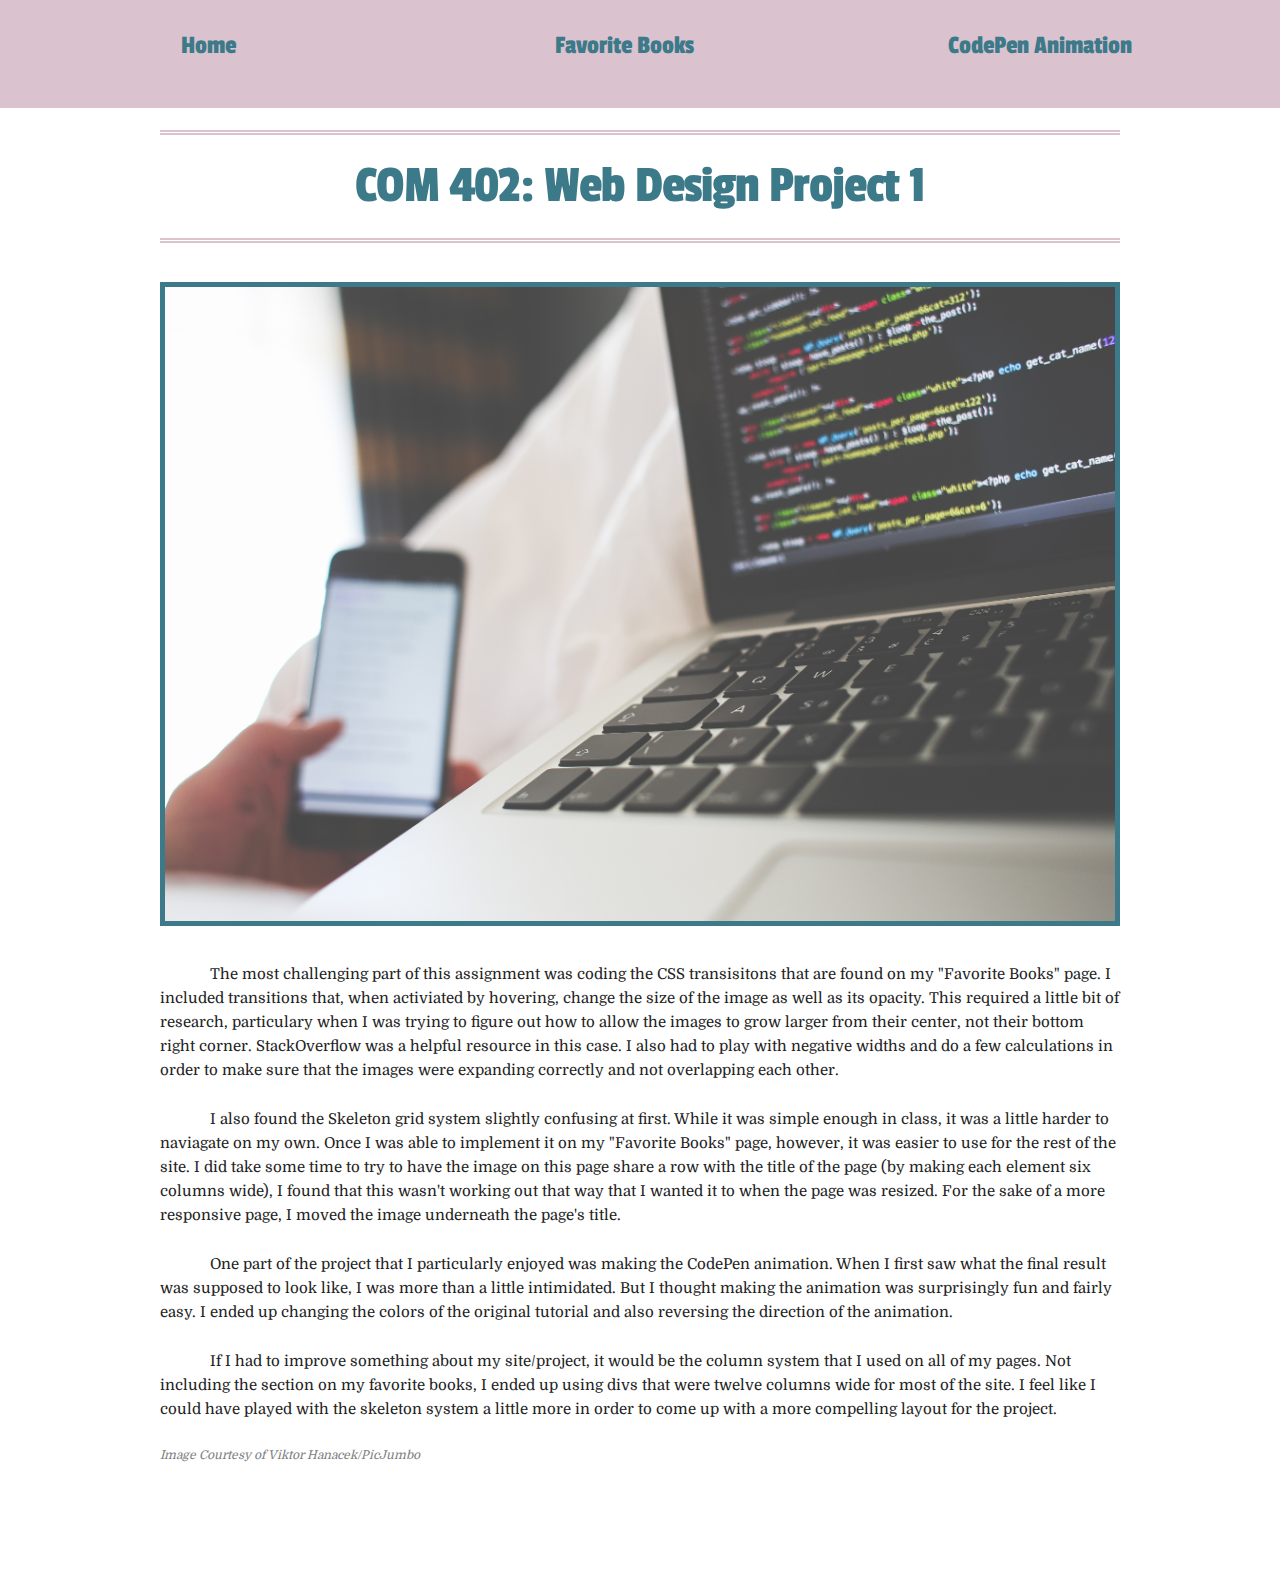
<file: index.html>
<!DOCTYPE html>
<html lang="en">
<head>
  <link rel="stylesheet" href="normalize.css">
  <link rel="stylesheet" href="Skeleton-2.0.4/css/skeleton.css">
  <link rel="stylesheet" href="style.css">
  <link href='https://fonts.googleapis.com/css?family=Passion+One' rel='stylesheet' type='text/css'>
  <link href='https://fonts.googleapis.com/css?family=Domine' rel='stylesheet' type='text/css'>
  <meta charset="UTF-8">
  <title>Document</title>
</head>
<header>
  <nav>
    <ul>
      <li><a href="index.html">Home</a></li>
      <li><a href="page1.html">Favorite Books</a></li>
      <li><a href="page2.html">CodePen Animation</a></li>
    </ul>
  </nav>
</header>
<body> <!--validation says that an element of the same type (body) is already open?-->
 <div class="container">
   <div class="row">
     <div class="twelve columns">
  <h1 class="indexh1">COM 402: Web Design Project 1</h1>
</div>
<div class="twelve columns">
<img class="indexImage" src="images/laptop.jpg" alt="laptop">
</div>
<div class="twelve columns">
  <p>The most challenging part of this assignment was coding the CSS transisitons that are found on my "Favorite Books" page. I included transitions that, when activiated by hovering, change the size of the image as well as its opacity. This required a little bit of research, particulary when I was trying to figure out how to allow the images to grow larger from their center, not their bottom right corner. StackOverflow was a helpful resource in this case. I also had to play with negative widths and do a few calculations in order to make sure that the images were expanding correctly and not overlapping each other.  </p>
  <p>I also found the Skeleton grid system slightly confusing at first. While it was simple enough in class, it was a little harder to naviagate on my own. Once I was able to implement it on my "Favorite Books" page, however, it was easier to use for the rest of the site. I did take some time to try to have the image on this page share a row with the title of the page (by making each element six columns wide), I found that this wasn't working out that way that I wanted it to when the page was resized. For the sake of a more responsive page, I moved the image underneath the page's title.</p>
  <p>One part of the project that I particularly enjoyed was making the CodePen animation. When I first saw what the final result was supposed to look like, I was more than a little intimidated. But I thought making the animation was surprisingly fun and fairly easy. I ended up changing the colors of the original tutorial and also reversing the direction of the animation. </p>
  <p>If I had to improve something about my site/project, it would be the column system that I used on all of my pages. Not including the section on my favorite books, I ended up using divs that were twelve columns wide for most of the site. I feel like I could have played with the skeleton system a little more in order to come up with a more compelling layout for the project. </p>

  <p class=photoCred>Image Courtesy of Viktor Hanacek/PicJumbo</p>
</div>
</div>
</div>
</body>
</html>
</file>
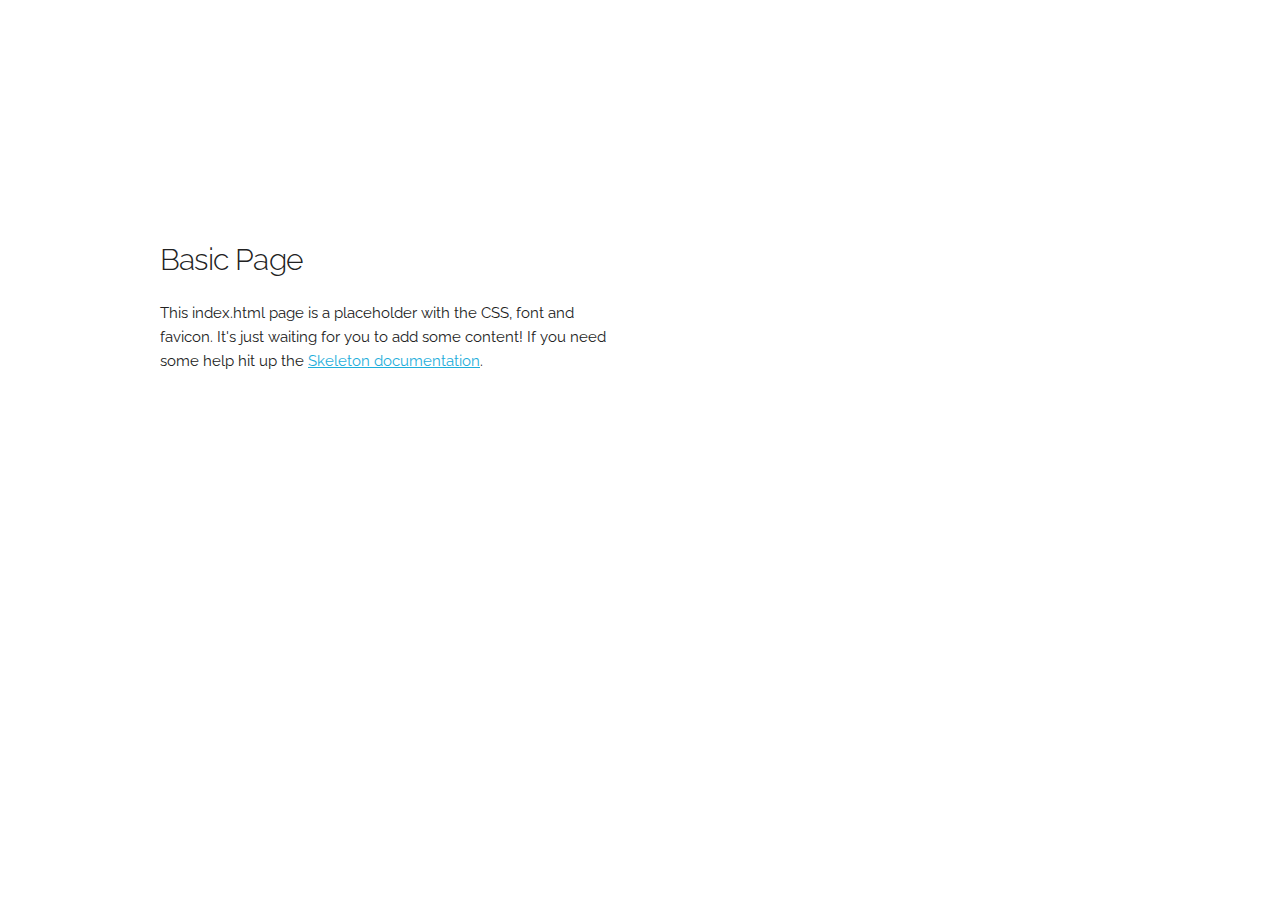
<file: Skeleton-2.0.4/index.html>
<!DOCTYPE html>
<html lang="en">
<head>

  <!-- Basic Page Needs
  –––––––––––––––––––––––––––––––––––––––––––––––––– -->
  <meta charset="utf-8">
  <title>Your page title here :)</title>
  <meta name="description" content="">
  <meta name="author" content="">

  <!-- Mobile Specific Metas
  –––––––––––––––––––––––––––––––––––––––––––––––––– -->
  <meta name="viewport" content="width=device-width, initial-scale=1">

  <!-- FONT
  –––––––––––––––––––––––––––––––––––––––––––––––––– -->
  <link href="//fonts.googleapis.com/css?family=Raleway:400,300,600" rel="stylesheet" type="text/css">

  <!-- CSS
  –––––––––––––––––––––––––––––––––––––––––––––––––– -->
  <link rel="stylesheet" href="css/normalize.css">
  <link rel="stylesheet" href="css/skeleton.css">

  <!-- Favicon
  –––––––––––––––––––––––––––––––––––––––––––––––––– -->
  <link rel="icon" type="image/png" href="images/favicon.png">

</head>
<body>

  <!-- Primary Page Layout
  –––––––––––––––––––––––––––––––––––––––––––––––––– -->
  <div class="container">
    <div class="row">
      <div class="one-half column" style="margin-top: 25%">
        <h4>Basic Page</h4>
        <p>This index.html page is a placeholder with the CSS, font and favicon. It's just waiting for you to add some content! If you need some help hit up the <a href="http://www.getskeleton.com">Skeleton documentation</a>.</p>
      </div>
    </div>
  </div>

<!-- End Document
  –––––––––––––––––––––––––––––––––––––––––––––––––– -->
</body>
</html>
</file>
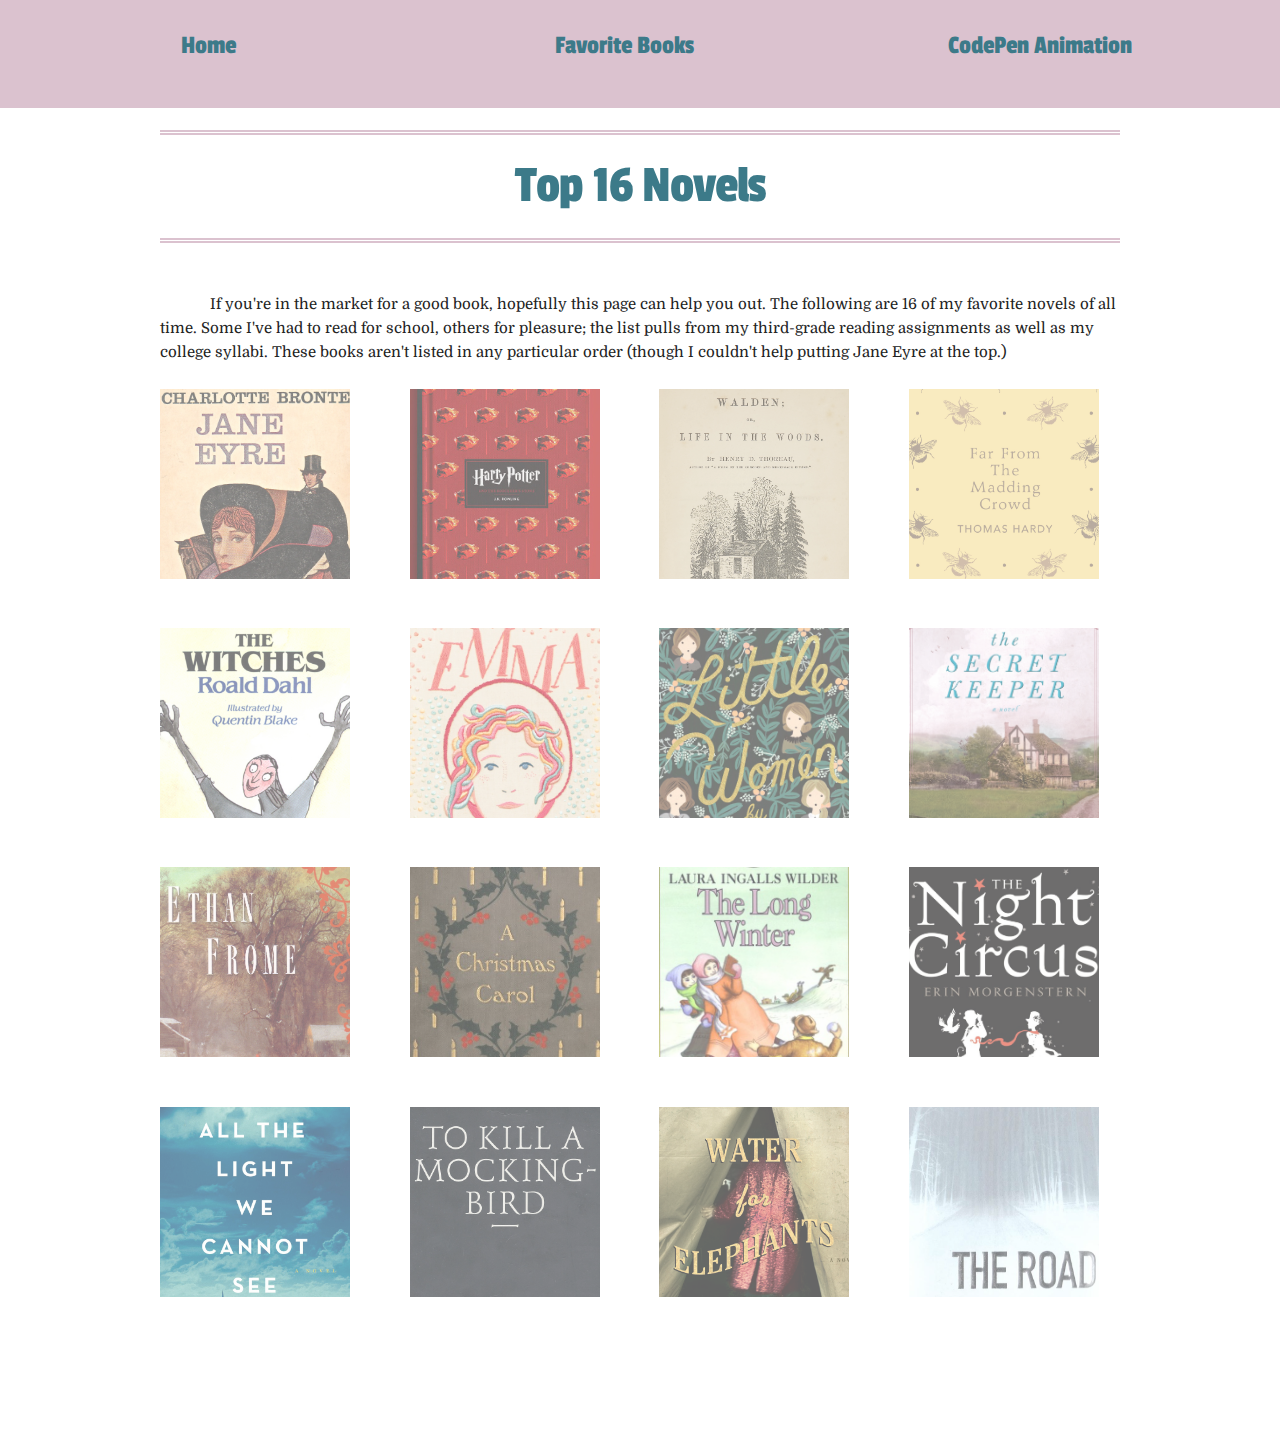
<file: page1.html>
<!DOCTYPE html>
<html lang="en">
<head>
  <link rel="stylesheet" href="normalize.css">
  <link rel="stylesheet" href="Skeleton-2.0.4/css/skeleton.css">
  <link rel="stylesheet" href="style.css">
  <link href='https://fonts.googleapis.com/css?family=Passion+One' rel='stylesheet' type='text/css'>
  <link href='https://fonts.googleapis.com/css?family=Domine' rel='stylesheet' type='text/css'>
  <meta charset="UTF-8">
  <title>Document</title>
</head>
<header>
  <nav>
    <ul>
      <li><a href="index.html">Home</a></li>
      <li><a href="page1.html">Favorite Books</a></li>
      <li><a href="page2.html">CodePen Animation</a></li>
    </ul>
  </nav>
<body> <!--validation says that an element of the same type (body) is already open?-->
</header>
  <div class="container">
    <div class="row">
    <div class= "twelve columns">
<h1>Top 16 Novels</h1>
</div>
<div class="twelve columns">
<p>If you're in the market for a good book, hopefully this page can help you out. The following are 16 of my favorite novels of all time. Some I've had to read for school, others for pleasure; the list pulls from my third-grade reading assignments as well as my college syllabi. These books aren't listed in any particular order (though I couldn't help putting Jane Eyre at the top.)  </p>
</div>
</div>
</div>
<div class="novels">
<div class="container">
  <div class="row">
  <div class= "three columns">
      <img src="images/janeeyre.jpg" alt="Jane Eyre">
      <img src="images/thewitches.jpg" alt="The Witches">
      <img src="images/ethanfrome.jpg" alt="Ethan Frome">
      <img src="images/allthelightwecannotsee.jpg" alt="All The Light">
    </div>
    <div class= "three columns">
      <img src="images/harrypotter.jpg" alt="Harry Potter">
      <img src="images/emma.jpg" alt="Emma">
      <img src="images/achristmascarol.jpg" alt="A Christmas Carol">
      <img src="images/tokillamockingbird.jpg" alt="To Kill A Mockingbird">
    </div>
    <div class="three columns">
      <img src="images/walden.jpg" alt="Walden Pond">
      <img src="images/littlewomen.jpg" alt="Little Women">
      <img src="images/longwinter.jpg" alt="The Long Winter">
      <img src="images/waterforelephants.jpg" alt="Water for Elephants">
    </div>
    <div class="three columns">
      <img src="images/farfromthemaddingcrowd.jpg" alt="Far From the Madding">
      <img src="images/secretkeeper.jpg" alt="Secret Keeper">
      <img src="images/thenightcircus.jpg" alt="Night Circus">
      <img src="images/theroad.jpg" alt="The Road">
    </div>
  </div>
</div>
</div>
</body>
</html>
</file>
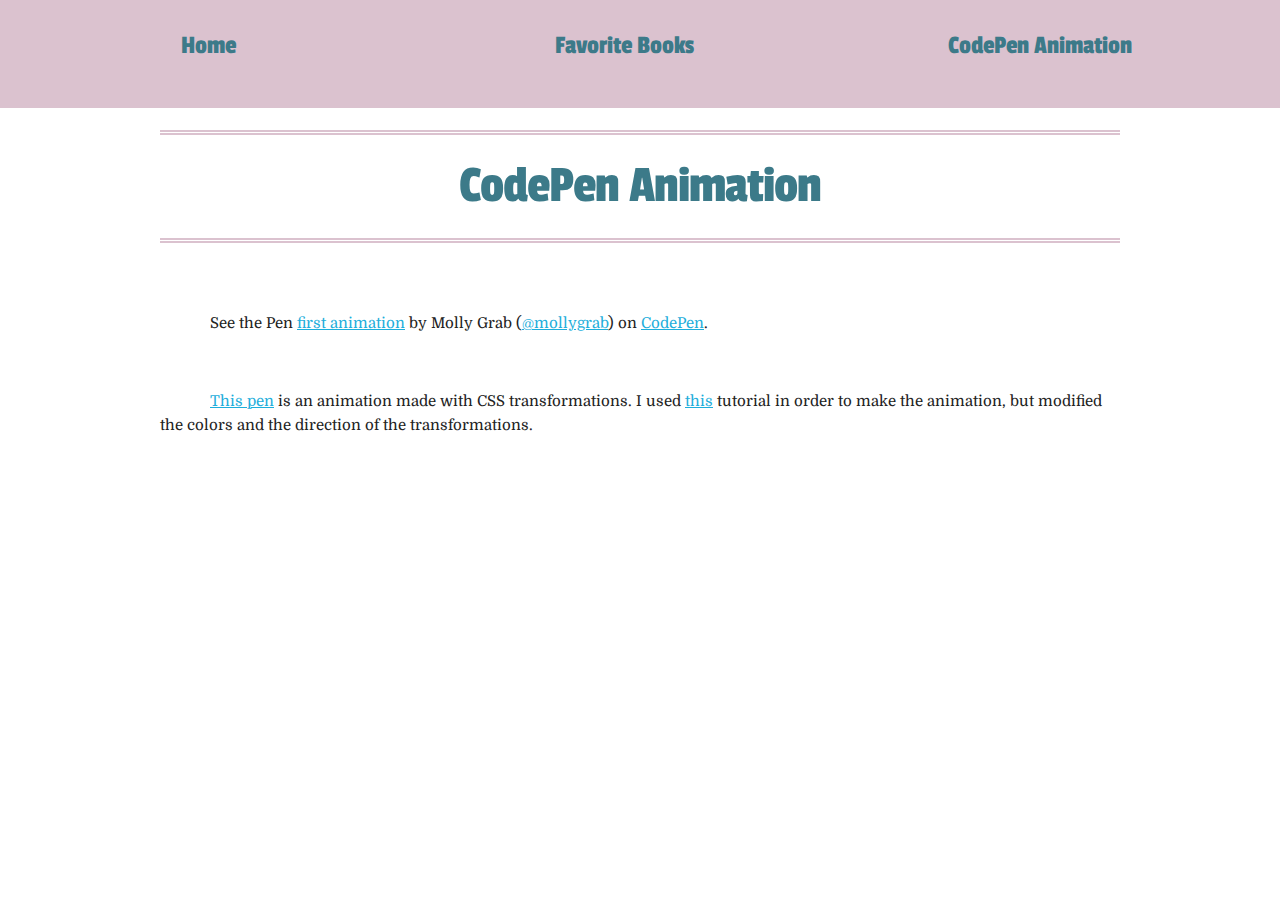
<file: page2.html>
<!DOCTYPE html>
<html lang="en">
<head>
  <link rel="stylesheet" href="normalize.css">
  <link rel="stylesheet" href="Skeleton-2.0.4/css/skeleton.css">
  <link rel="stylesheet" href="style.css">
  <link href='https://fonts.googleapis.com/css?family=Passion+One' rel='stylesheet' type='text/css'>
  <link href='https://fonts.googleapis.com/css?family=Domine' rel='stylesheet' type='text/css'>
  <meta charset="UTF-8">
  <title>Index</title>
</head>
  <header>
    <nav>
      <ul>
        <li><a href="index.html">Home</a></li>
        <li><a href="page1.html">Favorite Books</a></li>
        <li><a href="page2.html">CodePen Animation</a></li>
      </ul>
    </nav>
  </header>
<body> <!--validation says that an element of the same type (body) is already open?-->
  <div class="container">
    <div class="row">
      <div class="twelve columns">
  <h1>CodePen Animation</h1>
</div>
<div class="twelve columns">
  <div class="Pen">
  <p data-height="296" data-theme-id="0" data-slug-hash="jWomex" data-default-tab="result" data-user="mollygrab" class='codepen'>See the Pen <a href='http://codepen.io/mollygrab/pen/jWomex/'>first animation</a> by Molly Grab (<a href='http://codepen.io/mollygrab'>@mollygrab</a>) on <a href='http://codepen.io'>CodePen</a>.</p>
<script async src="https://assets.codepen.io/assets/embed/ei.js"></script>
</div>
<div class= "twelve columns">
  <p><a href="http://codepen.io/mollygrab/pen/jWomex">This pen</a> is an animation made with CSS transformations. I used <a href ="http://webdesign.tutsplus.com/tutorials/a-beginners-introduction-to-css-animation--cms-21068">this</a> tutorial in order to make the animation, but modified the colors and the direction of the transformations.</p>
</div>
</div>
</div>
</div>
</body>
</html>
</file>
<file: Skeleton-2.0.4/css/skeleton.css>
/*
* Skeleton V2.0.4
* Copyright 2014, Dave Gamache
* www.getskeleton.com
* Free to use under the MIT license.
* http://www.opensource.org/licenses/mit-license.php
* 12/29/2014
*/


/* Table of contents
––––––––––––––––––––––––––––––––––––––––––––––––––
- Grid
- Base Styles
- Typography
- Links
- Buttons
- Forms
- Lists
- Code
- Tables
- Spacing
- Utilities
- Clearing
- Media Queries
*/


/* Grid
–––––––––––––––––––––––––––––––––––––––––––––––––– */
.container {
  position: relative;
  width: 100%;
  max-width: 960px;
  margin: 0 auto;
  padding: 0 20px;
  box-sizing: border-box; }
.column,
.columns {
  width: 100%;
  float: left;
  box-sizing: border-box; }

/* For devices larger than 400px */
@media (min-width: 400px) {
  .container {
    width: 85%;
    padding: 0; }
}

/* For devices larger than 550px */
@media (min-width: 550px) {
  .container {
    width: 80%; }
  .column,
  .columns {
    margin-left: 4%; }
  .column:first-child,
  .columns:first-child {
    margin-left: 0; }

  .one.column,
  .one.columns                    { width: 4.66666666667%; }
  .two.columns                    { width: 13.3333333333%; }
  .three.columns                  { width: 22%;            }
  .four.columns                   { width: 30.6666666667%; }
  .five.columns                   { width: 39.3333333333%; }
  .six.columns                    { width: 48%;            }
  .seven.columns                  { width: 56.6666666667%; }
  .eight.columns                  { width: 65.3333333333%; }
  .nine.columns                   { width: 74.0%;          }
  .ten.columns                    { width: 82.6666666667%; }
  .eleven.columns                 { width: 91.3333333333%; }
  .twelve.columns                 { width: 100%; margin-left: 0; }

  .one-third.column               { width: 30.6666666667%; }
  .two-thirds.column              { width: 65.3333333333%; }

  .one-half.column                { width: 48%; }

  /* Offsets */
  .offset-by-one.column,
  .offset-by-one.columns          { margin-left: 8.66666666667%; }
  .offset-by-two.column,
  .offset-by-two.columns          { margin-left: 17.3333333333%; }
  .offset-by-three.column,
  .offset-by-three.columns        { margin-left: 26%;            }
  .offset-by-four.column,
  .offset-by-four.columns         { margin-left: 34.6666666667%; }
  .offset-by-five.column,
  .offset-by-five.columns         { margin-left: 43.3333333333%; }
  .offset-by-six.column,
  .offset-by-six.columns          { margin-left: 52%;            }
  .offset-by-seven.column,
  .offset-by-seven.columns        { margin-left: 60.6666666667%; }
  .offset-by-eight.column,
  .offset-by-eight.columns        { margin-left: 69.3333333333%; }
  .offset-by-nine.column,
  .offset-by-nine.columns         { margin-left: 78.0%;          }
  .offset-by-ten.column,
  .offset-by-ten.columns          { margin-left: 86.6666666667%; }
  .offset-by-eleven.column,
  .offset-by-eleven.columns       { margin-left: 95.3333333333%; }

  .offset-by-one-third.column,
  .offset-by-one-third.columns    { margin-left: 34.6666666667%; }
  .offset-by-two-thirds.column,
  .offset-by-two-thirds.columns   { margin-left: 69.3333333333%; }

  .offset-by-one-half.column,
  .offset-by-one-half.columns     { margin-left: 52%; }

}


/* Base Styles
–––––––––––––––––––––––––––––––––––––––––––––––––– */
/* NOTE
html is set to 62.5% so that all the REM measurements throughout Skeleton
are based on 10px sizing. So basically 1.5rem = 15px :) */
html {
  font-size: 62.5%; }
body {
  font-size: 1.5em; /* currently ems cause chrome bug misinterpreting rems on body element */
  line-height: 1.6;
  font-weight: 400;
  font-family: "Raleway", "HelveticaNeue", "Helvetica Neue", Helvetica, Arial, sans-serif;
  color: #222; }


/* Typography
–––––––––––––––––––––––––––––––––––––––––––––––––– */
h1, h2, h3, h4, h5, h6 {
  margin-top: 0;
  margin-bottom: 2rem;
  font-weight: 300; }
h1 { font-size: 4.0rem; line-height: 1.2;  letter-spacing: -.1rem;}
h2 { font-size: 3.6rem; line-height: 1.25; letter-spacing: -.1rem; }
h3 { font-size: 3.0rem; line-height: 1.3;  letter-spacing: -.1rem; }
h4 { font-size: 2.4rem; line-height: 1.35; letter-spacing: -.08rem; }
h5 { font-size: 1.8rem; line-height: 1.5;  letter-spacing: -.05rem; }
h6 { font-size: 1.5rem; line-height: 1.6;  letter-spacing: 0; }

/* Larger than phablet */
@media (min-width: 550px) {
  h1 { font-size: 5.0rem; }
  h2 { font-size: 4.2rem; }
  h3 { font-size: 3.6rem; }
  h4 { font-size: 3.0rem; }
  h5 { font-size: 2.4rem; }
  h6 { font-size: 1.5rem; }
}

p {
  margin-top: 0; }


/* Links
–––––––––––––––––––––––––––––––––––––––––––––––––– */
a {
  color: #1EAEDB; }
a:hover {
  color: #0FA0CE; }


/* Buttons
–––––––––––––––––––––––––––––––––––––––––––––––––– */
.button,
button,
input[type="submit"],
input[type="reset"],
input[type="button"] {
  display: inline-block;
  height: 38px;
  padding: 0 30px;
  color: #555;
  text-align: center;
  font-size: 11px;
  font-weight: 600;
  line-height: 38px;
  letter-spacing: .1rem;
  text-transform: uppercase;
  text-decoration: none;
  white-space: nowrap;
  background-color: transparent;
  border-radius: 4px;
  border: 1px solid #bbb;
  cursor: pointer;
  box-sizing: border-box; }
.button:hover,
button:hover,
input[type="submit"]:hover,
input[type="reset"]:hover,
input[type="button"]:hover,
.button:focus,
button:focus,
input[type="submit"]:focus,
input[type="reset"]:focus,
input[type="button"]:focus {
  color: #333;
  border-color: #888;
  outline: 0; }
.button.button-primary,
button.button-primary,
input[type="submit"].button-primary,
input[type="reset"].button-primary,
input[type="button"].button-primary {
  color: #FFF;
  background-color: #33C3F0;
  border-color: #33C3F0; }
.button.button-primary:hover,
button.button-primary:hover,
input[type="submit"].button-primary:hover,
input[type="reset"].button-primary:hover,
input[type="button"].button-primary:hover,
.button.button-primary:focus,
button.button-primary:focus,
input[type="submit"].button-primary:focus,
input[type="reset"].button-primary:focus,
input[type="button"].button-primary:focus {
  color: #FFF;
  background-color: #1EAEDB;
  border-color: #1EAEDB; }


/* Forms
–––––––––––––––––––––––––––––––––––––––––––––––––– */
input[type="email"],
input[type="number"],
input[type="search"],
input[type="text"],
input[type="tel"],
input[type="url"],
input[type="password"],
textarea,
select {
  height: 38px;
  padding: 6px 10px; /* The 6px vertically centers text on FF, ignored by Webkit */
  background-color: #fff;
  border: 1px solid #D1D1D1;
  border-radius: 4px;
  box-shadow: none;
  box-sizing: border-box; }
/* Removes awkward default styles on some inputs for iOS */
input[type="email"],
input[type="number"],
input[type="search"],
input[type="text"],
input[type="tel"],
input[type="url"],
input[type="password"],
textarea {
  -webkit-appearance: none;
     -moz-appearance: none;
          appearance: none; }
textarea {
  min-height: 65px;
  padding-top: 6px;
  padding-bottom: 6px; }
input[type="email"]:focus,
input[type="number"]:focus,
input[type="search"]:focus,
input[type="text"]:focus,
input[type="tel"]:focus,
input[type="url"]:focus,
input[type="password"]:focus,
textarea:focus,
select:focus {
  border: 1px solid #33C3F0;
  outline: 0; }
label,
legend {
  display: block;
  margin-bottom: .5rem;
  font-weight: 600; }
fieldset {
  padding: 0;
  border-width: 0; }
input[type="checkbox"],
input[type="radio"] {
  display: inline; }
label > .label-body {
  display: inline-block;
  margin-left: .5rem;
  font-weight: normal; }


/* Lists
–––––––––––––––––––––––––––––––––––––––––––––––––– */
ul {
  list-style: circle inside; }
ol {
  list-style: decimal inside; }
ol, ul {
  padding-left: 0;
  margin-top: 0; }
ul ul,
ul ol,
ol ol,
ol ul {
  margin: 1.5rem 0 1.5rem 3rem;
  font-size: 90%; }
li {
  margin-bottom: 1rem; }


/* Code
–––––––––––––––––––––––––––––––––––––––––––––––––– */
code {
  padding: .2rem .5rem;
  margin: 0 .2rem;
  font-size: 90%;
  white-space: nowrap;
  background: #F1F1F1;
  border: 1px solid #E1E1E1;
  border-radius: 4px; }
pre > code {
  display: block;
  padding: 1rem 1.5rem;
  white-space: pre; }


/* Tables
–––––––––––––––––––––––––––––––––––––––––––––––––– */
th,
td {
  padding: 12px 15px;
  text-align: left;
  border-bottom: 1px solid #E1E1E1; }
th:first-child,
td:first-child {
  padding-left: 0; }
th:last-child,
td:last-child {
  padding-right: 0; }


/* Spacing
–––––––––––––––––––––––––––––––––––––––––––––––––– */
button,
.button {
  margin-bottom: 1rem; }
input,
textarea,
select,
fieldset {
  margin-bottom: 1.5rem; }
pre,
blockquote,
dl,
figure,
table,
p,
ul,
ol,
form {
  margin-bottom: 2.5rem; }


/* Utilities
–––––––––––––––––––––––––––––––––––––––––––––––––– */
.u-full-width {
  width: 100%;
  box-sizing: border-box; }
.u-max-full-width {
  max-width: 100%;
  box-sizing: border-box; }
.u-pull-right {
  float: right; }
.u-pull-left {
  float: left; }


/* Misc
–––––––––––––––––––––––––––––––––––––––––––––––––– */
hr {
  margin-top: 3rem;
  margin-bottom: 3.5rem;
  border-width: 0;
  border-top: 1px solid #E1E1E1; }


/* Clearing
–––––––––––––––––––––––––––––––––––––––––––––––––– */

/* Self Clearing Goodness */
.container:after,
.row:after,
.u-cf {
  content: "";
  display: table;
  clear: both; }


/* Media Queries
–––––––––––––––––––––––––––––––––––––––––––––––––– */
/*
Note: The best way to structure the use of media queries is to create the queries
near the relevant code. For example, if you wanted to change the styles for buttons
on small devices, paste the mobile query code up in the buttons section and style it
there.
*/


/* Larger than mobile */
@media (min-width: 400px) {}

/* Larger than phablet (also point when grid becomes active) */
@media (min-width: 550px) {}

/* Larger than tablet */
@media (min-width: 750px) {}

/* Larger than desktop */
@media (min-width: 1000px) {}

/* Larger than Desktop HD */
@media (min-width: 1200px) {}
</file>
<file: style.css>
nav {
  position: absolute;
  top: 0;
  left: 0;
  background: #DBC2CF;
  height: 12%;
  width: 100%;
}
body {
  padding-top: 100px;
  background-color: white;
  padding-bottom: 100px;
}
nav li {
  float: left;
  width: auto;
  list-style-type: none;
  margin: 0 auto;
  width: 32.5%;
  text-align: center;
  padding-top: 2%;
}
nav li a {
  margin: 0 auto;
  display: block;
  text-decoration: none;
  color: #3C7A89;
  font-size: 170%;
  font-family: 'Passion One', cursive;
}
nav li a:hover {
  color: #16262E;
}
@media screen and (max-width: 500px) {
  body {
    padding-top: 240px;
  }
  nav li {
    float: none;
    padding-bottom: 2%;
    padding-left: 0;
  }
  nav {
    height: 35%;
  }

}

.novels img {
  width: 90%;
  height: 90%;
  padding-bottom: 20%;
  margin: 0;
  -webkit-transition: all .3s ease-in, opacity .3s ease-in;
  transition: all .3s ease-in, opacity .3s ease-in;
  opacity: .6;

}
.novels img:hover {
  width: 120%;
  height: 120%;
  margin: -15%;
  opacity: 1;
}

h1 {
  text-align: center;
  font-size: 350%;
  padding-bottom: 20px;
  padding-top: 20px;
  color: #3C7A89;
  border-bottom-style: double;
  border-bottom-width: 5px;
  border-bottom-color: #DBC2CF;
  border-top-style: double;
  border-top-width: 5px;
  border-top-color: #DBC2CF;
  width: 100%;
  margin-top: 30px;
  font-family: 'Passion One', cursive;
}

p {
  font-family: 'Domine', serif;
  text-indent: 50px;
  font-size: 100%;

}
p:first-of-type {
  padding-top: 3%;
}
.Pen {
  margin-top: 2%;
}
.indexImage {
  width: 99%;
  height: 99%;
  margin-top: 2%;
  border-color: #3C7A89;
  border-width: 5px;
  border-style: solid;
}
.photoCred {
  font-family: 'Domine', serif;
  color: gray;
  font-style: italic;
  font-size: 80%;
  text-indent: 0px;
}
</file>
